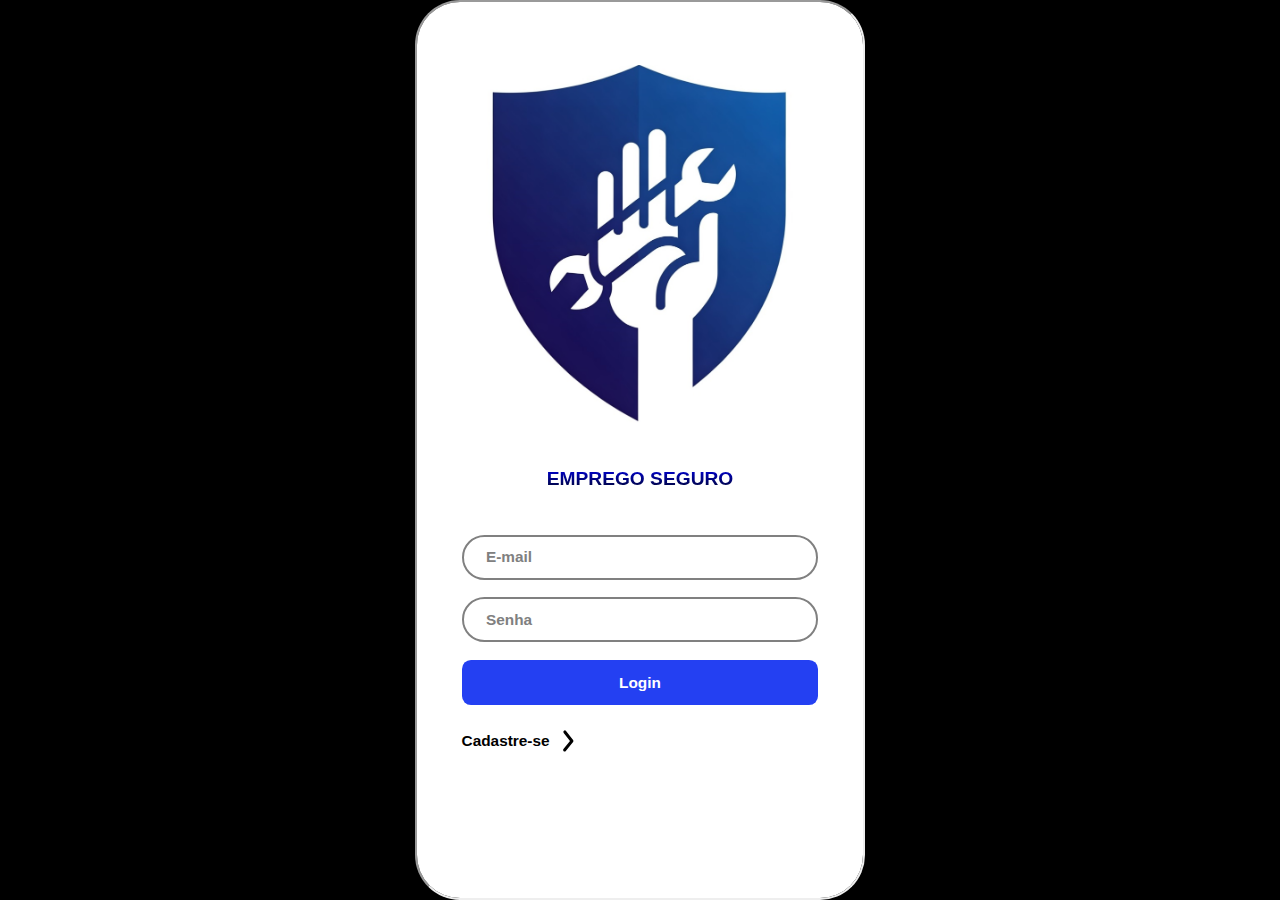
<file: index.html>
<!DOCTYPE html>
<html lang="pt-BR">
<head>
    <meta charset="UTF-8">
    <meta name="viewport" content="width=device-width, initial-scale=1.0">
    <title>Prototipo - Emprego Seguro</title>
    <!-- Estilo da Tela -->
    <link rel="stylesheet" href="css/index.css">
</head>
<body>
    <!-- Tela do Smartphone -->
    <iframe src="login.html" class="container" id="iframe"></iframe>

    <!-- Simulacao da Tela -->
    <script src="js/index.js"></script>

    <!-- Banco de Dados -->
    <script src="js/database.js"></script>
</body>
</html>
</file>
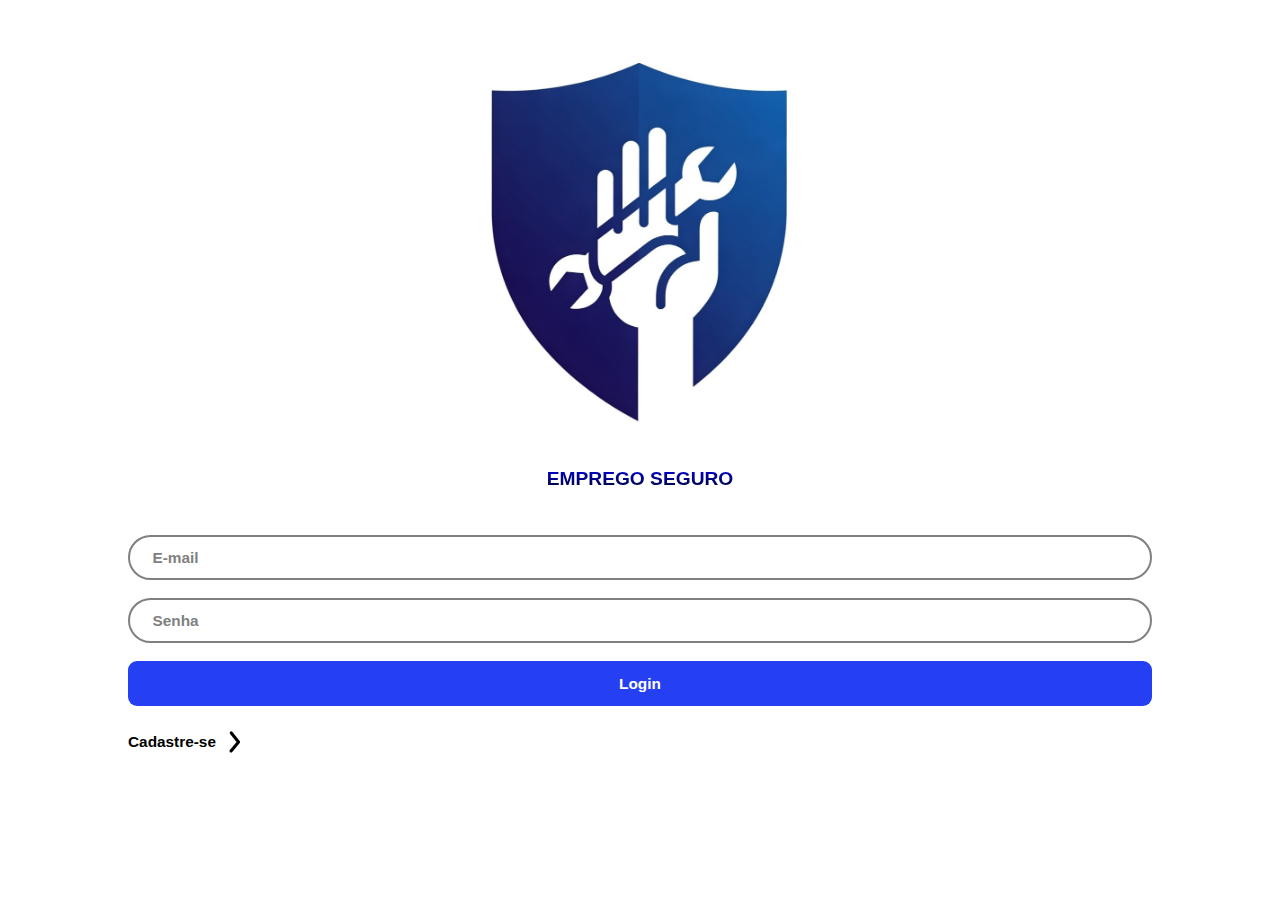
<file: login.html>
<!DOCTYPE html>
<html lang="pt-BR">
<head>
    <meta charset="UTF-8">
    <meta name="viewport" content="width=device-width, initial-scale=1.0">
    <title>Prototipo - Emprego Seguro - Login</title>
    <link rel="stylesheet" href="css/base.css">
    <link rel="stylesheet" href="css/menu.css">
    <link rel="stylesheet" href="css/login.css">
</head>
<body>
    <div class="menu">
        <img src="images/arrow-back.svg" alt="Voltar" class="icon">
        <img src="images/menu.svg" alt="Menu" class="icon">
        <img src="images/chat.svg" alt="Chat" class="icon">
    </div>

    <div class="content">
        <img src="images/logo.png" alt="Logo Emprego Seguro" class="logo">

        <h1>
            EMPREGO SEGURO
        </h1>

        <form action="" class="form" id="form">
            <input type="email" name="email" id="email" placeholder="E-mail" class="required">
            <input type="password" name="password" id="password" placeholder="Senha" class="required">

            <span class="required-span">
                E-mail ou senha invalido...
            </span>
            
            <input type="submit" value="Login" class="button">

            <a href="register.html">
                Cadastre-se
                <img src="images/arrow-forward.svg" alt="Avancar">
            </a>
        </form>
    </div>

    <script src="js/database.js"></script>
    <script src="js/form.js"></script>
    <script src="js/login.js"></script>
</body>
</html>
</file>
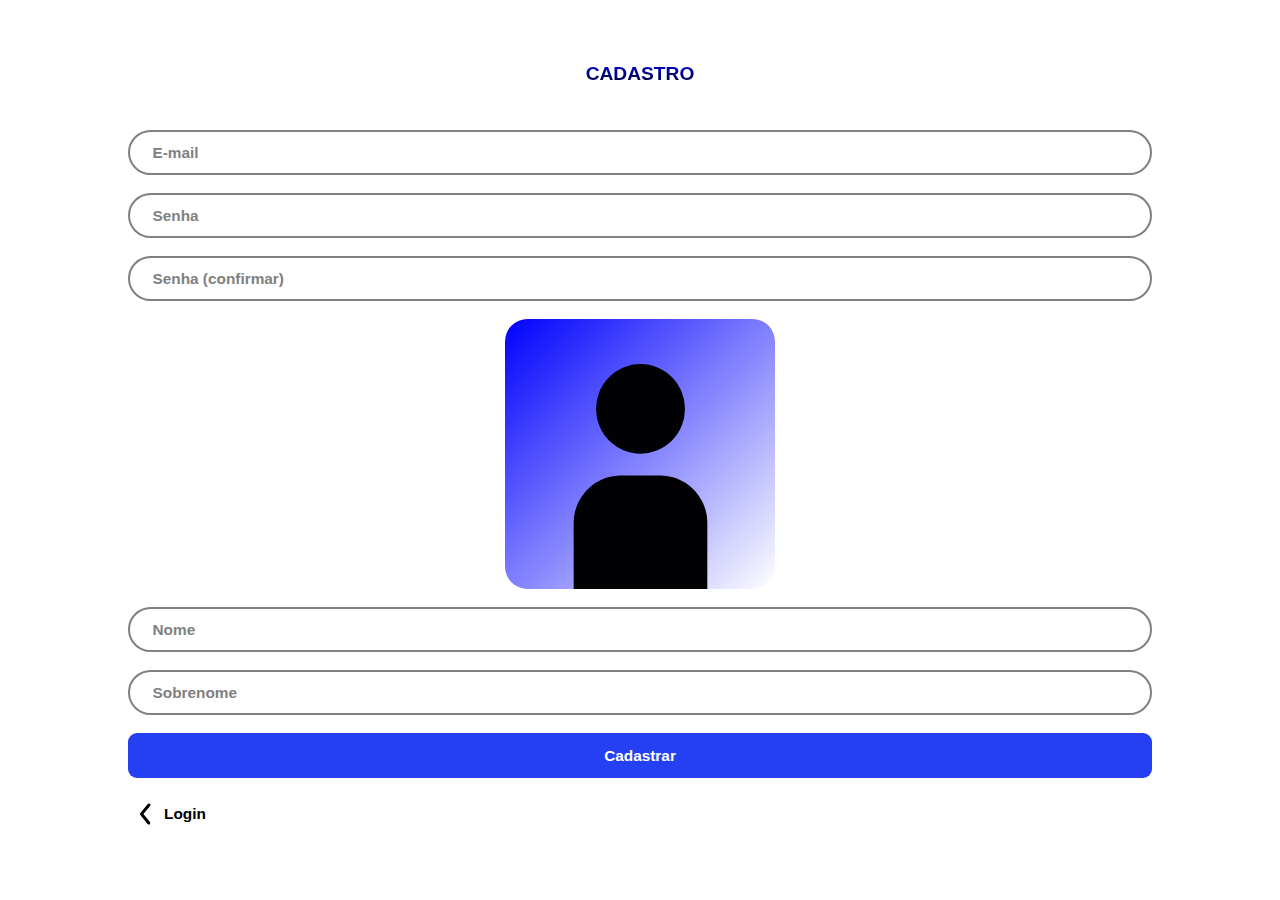
<file: register.html>
<!DOCTYPE html>
<html lang="pt-BR">
<head>
    <meta charset="UTF-8">
    <meta name="viewport" content="width=device-width, initial-scale=1.0">
    <title>Prototipo - Emprego Seguro - Register</title>
    <link rel="stylesheet" href="css/base.css">
    <link rel="stylesheet" href="css/menu.css">
    <link rel="stylesheet" href="css/register.css">
</head>
<body>
    <div class="content">
        <h1>
            CADASTRO
        </h1>

        <form action="" class="form" id="form">
            <input type="email" name="email" id="email" placeholder="E-mail" class="required" oninput="emailValidate()">
            <span class="required-span">Digite um e-mail valido...</span>
            <input type="password" name="password" id="password" placeholder="Senha" class="required" oninput="passwordValidate()">
            <span class="required-span">
                Digite uma senha com no minimo 8 caracteres...
            </span>
            <input type="password" name="password2" id="password2" placeholder="Senha (confirmar)" class="required" oninput="password2Validate()">
            <span class="required-span">
                Digite uma senha igual a de cima...
            </span>

            <div class="profile">
                <img src="images/user.svg" alt="Usuario">
            </div>
            
            <input type="text" name="name" id="name" placeholder="Nome" class="required" oninput="nameValidate()">
            <span class="required-span">
                Digite o nome com no minimo 3 caracteres...
            </span>
            <input type="text" name="lastname" id="lastname" placeholder="Sobrenome" class="required" oninput="lastnameValidate()">
            <span class="required-span">
                Digite o sobrenome com no minimo 3 caracteres...
            </span>

            <span class="required-span">
                Esse email ja foi cadastrado...
            </span>

            <input type="submit" value="Cadastrar" class="button">

            <a href="login.html">
                <img src="images/arrow-back.svg" alt="Voltar">
                Login
            </a>
        </form>
    </div>

    <script src="js/database.js"></script>
    <script src="js/form.js"></script>
    <script src="js/register.js"></script>
</body>
</html>
</file>
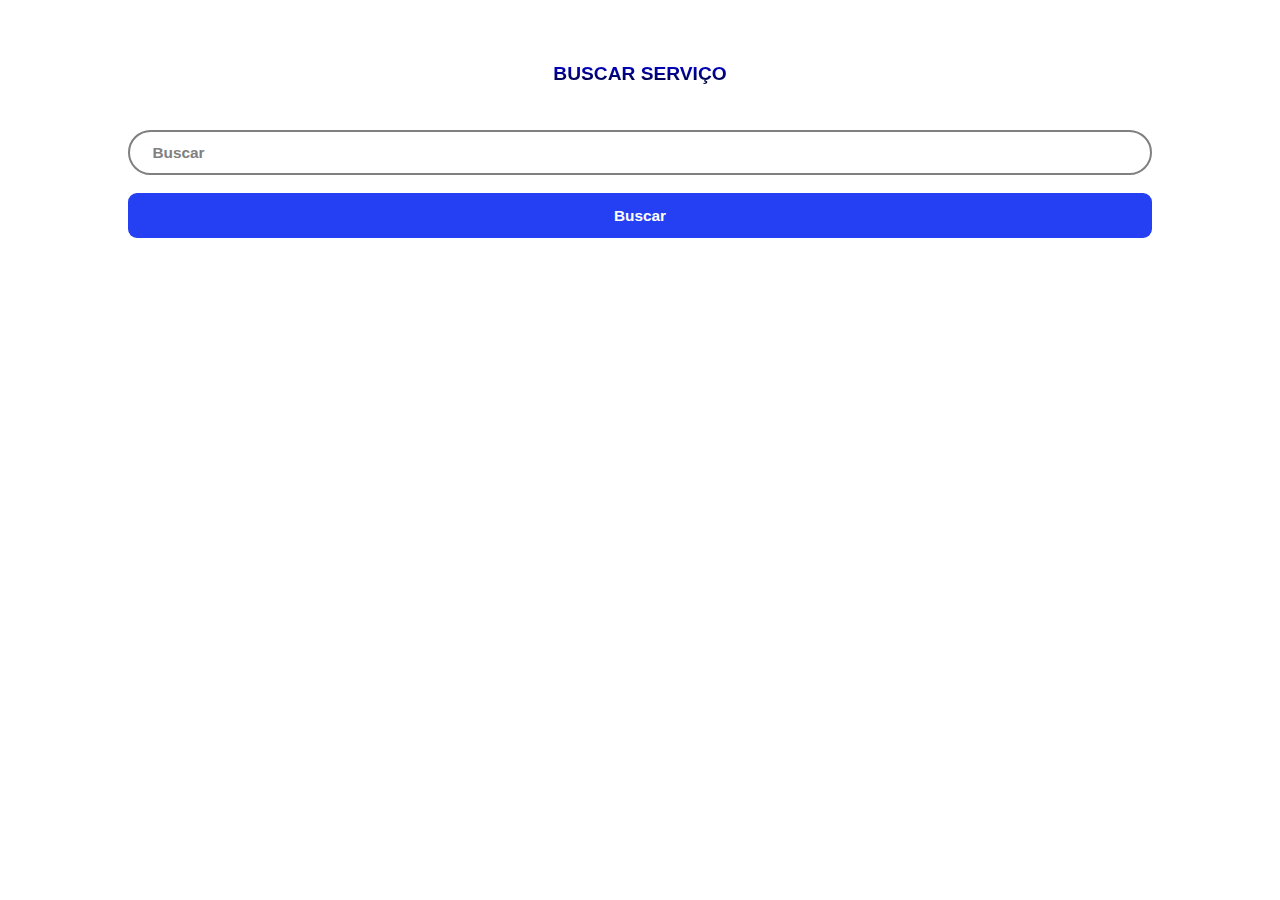
<file: search.html>
<!DOCTYPE html>
<html lang="pt-BR">
<head>
    <meta charset="UTF-8">
    <meta name="viewport" content="width=device-width, initial-scale=1.0">
    <title>Prototipo - Emprego Seguro - Search</title>
    <link rel="stylesheet" href="css/base.css">
    <link rel="stylesheet" href="css/menu.css">
    <link rel="stylesheet" href="css/register.css">
</head>
<body>
    <div class="content">
        <h1>
            BUSCAR SERVIÇO
        </h1>

        <form action="" class="form">
            <input type="text" name="search" id="search" placeholder="Buscar">

            <input type="submit" value="Buscar" class="button">
        </form>
    </div>
</body>
</html>
</file>
<file: css/index.css>
* {
    margin: 0;
    padding: 0;
    box-sizing: border-box;
}

body {
    background-color: black;
}

.container {
    display: block;
    height: 100vh;
    margin: 0 auto;
}
</file>
<file: css/base.css>
* {
    margin: 0;
    padding: 0;
    box-sizing: border-box;
}

body {
    background-color: white;

    font-family: 'Lucida Sans', 'Lucida Sans Regular', 'Lucida Grande', 'Lucida Sans Unicode', Verdana, sans-serif;
    font-size: 0.8em;
    color: black;
}

.content {
    width: 100%;
    margin-top: 7vh;
    margin-bottom: 5vh;
    display: flex;
    flex-direction: column;
    align-items: center;
    gap: 5vh;
}

/* FONT */
a, a:visited{
    text-decoration: none;
    font-size: 0.8em;
    font-weight: bolder;
    color: #2440F2;
    font-family: Arial, Helvetica, sans-serif;
}

h1, h2, h3, h4, h5 {
    font-weight: bolder;
    text-transform: uppercase;

    background-image: linear-gradient(rgb(0, 0, 221), rgb(0, 6, 41));
    -webkit-background-clip: text;
    -webkit-text-fill-color: transparent;
}

h1 {
    font-size: 1.5em;
}

h2 {
    font-size: 1.2em;
}

/* FORM */
.form {
    width: 100%;
    display: flex;
    flex-direction: column;
    align-items: center;
    gap: 2vh;
}

input {
    width: 80%;
    height: 5vh;
    font-size: 1.2em;
    font-weight: bolder;
    border: gray 2px solid;
    border-radius: 2.5vh;
    padding-left: 2.5vh;
    padding-right: 2.5vh;
    outline: none;
}

input::placeholder {
    color: grey;
}

input:focus {
    border-color: #2440F2;
}

.form .required-span {
    color: red;
    display: none;
}

.form .button {
    background-color: #2440F2;
    color: white;
    border: 0;
    border-radius: 1vh;
}

.form a {
    font-size: 1.2em;
    display: flex;
    align-items: center;
    align-self: flex-start;
    margin-left: 10%;
    color: black;
}

.form a img {
    height: 4vh;
}

hr {
    width: 80%;
    height: 2px;
    background-color: grey;
    margin-top: 2vh;
    margin-bottom: 2vh;
}
</file>
<file: css/menu.css>
.menu {
    background-color: rgba(255, 255, 255, 0.5);
    display: flex;
    justify-content: space-around;
    align-items: center;
    width: 100%;
    height: 7vh;
    /*position: absolute;*/
}

.icon {
    height: 90%;
}
</file>
<file: css/login.css>
.menu {
    display: none;
}

.logo {
    height: 40vh;
}
</file>
<file: css/register.css>
.menu {
    display: none;
}

.profile {
    width: 30vh;
    height: 30vh;
    border-radius: 2.5vh;
    background-image: linear-gradient(135deg, blue, white);
    padding-top: 5vh;
    display: flex;
    justify-content: center;
}

.profile img {
    height: 100%;
}
</file>
